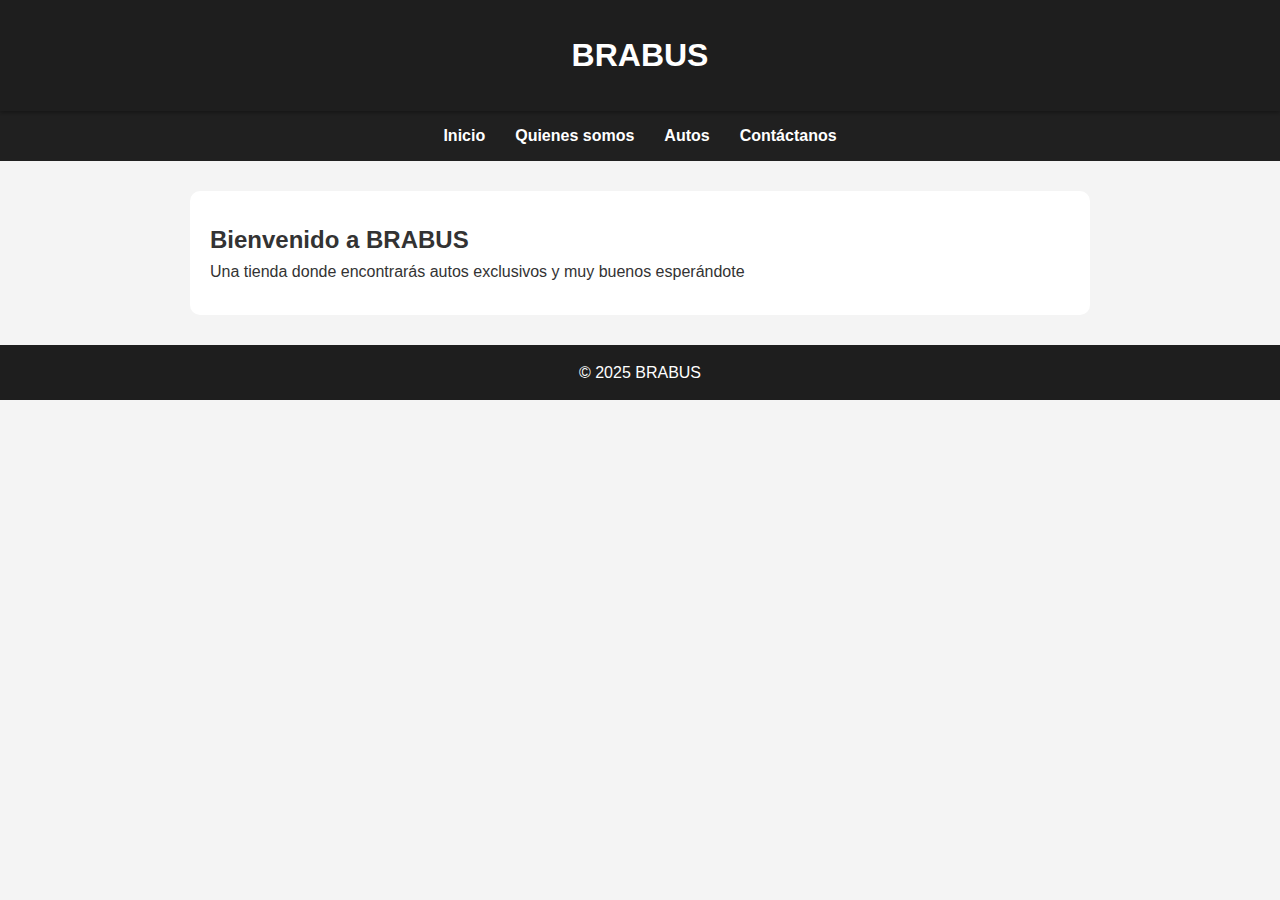
<file: index.html>
<!DOCTYPE html>
<html lang="es">
<head>
    <meta charset="UTF-8">
    <meta name="viewport" content="width=device-width, initial-scale=1.0">
    <title>BRABUS</title>
    <link rel="stylesheet" href="./src/css/style.css">
</head>
<body>

    <!-- Encabezado del sitio -->
    <header>
        <h1>BRABUS</h1>
    </header>

    <!-- Menú de navegación -->
    <nav>
        <a href="index.html">Inicio</a>
        <a href="quienes-somos.html">Quienes somos</a>
        <a href="autos.html">Autos</a>
        <a href="contacto.html">Contáctanos</a>
    </nav>

    <!-- Contenido principal -->
    <main class="todo">
        <section id="inicio">
            <h2>Bienvenido a BRABUS</h2>
            <p>Una tienda donde encontrarás autos exclusivos y muy buenos esperándote</p>
        </section>
    </main>

    <!-- Pie de página -->
    <footer>
        <p>&copy; 2025 BRABUS</p>
    </footer>

</body>
</html>
</file>
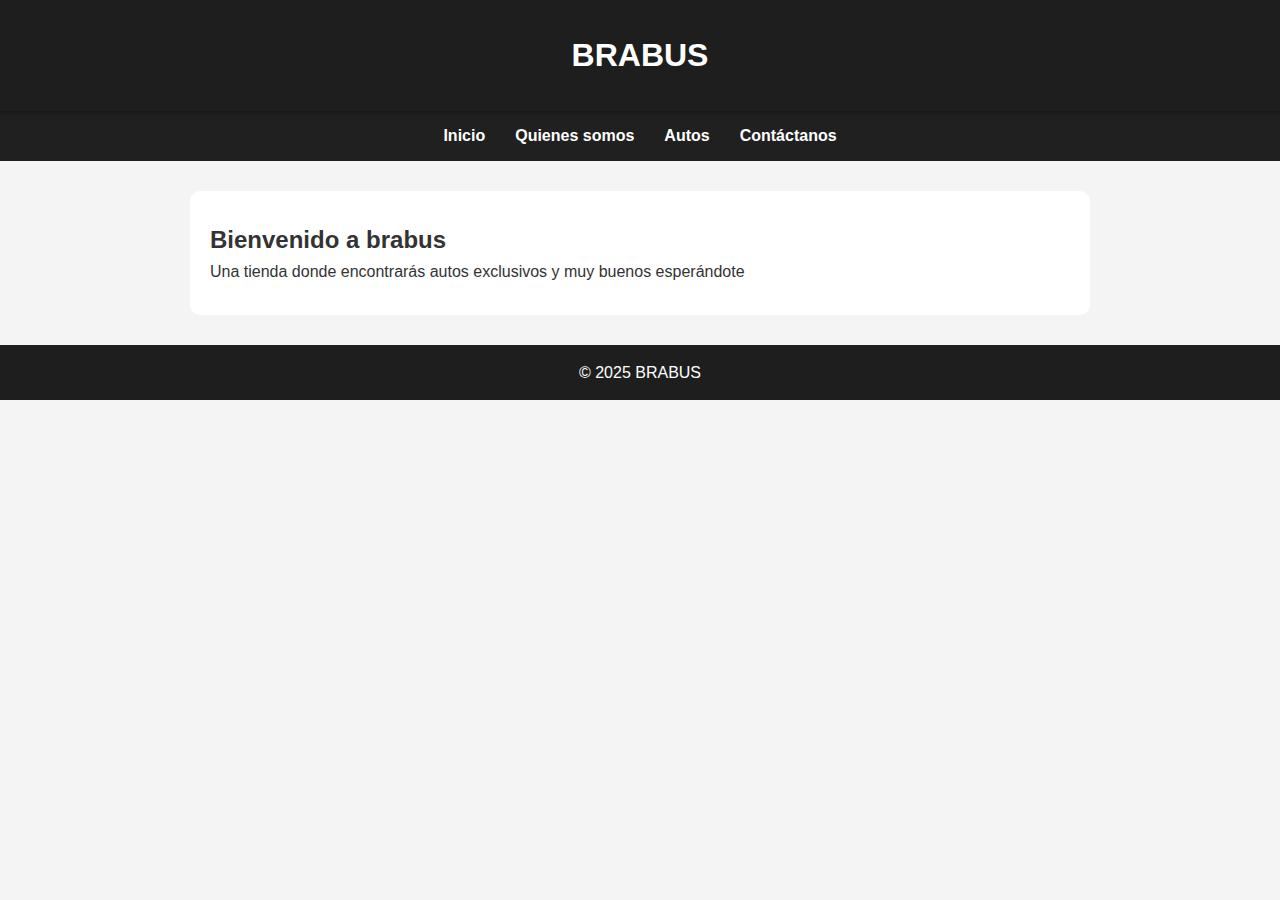
<file: pagina 2/index.html>
<!DOCTYPE html>
<html lang="es">
<head>
    <meta charset="UTF-8">
    <meta name="viewport" content="width=device-width, initial-scale=1.0">
    <title>BRABUS</title>
    <link rel="stylesheet" href="style.css">
</head>
<body>
    <header>
        <h1>BRABUS</h1>
    </header>
    <nav>
        <a href="index.html">Inicio</a>
        <a href="quienes-somos.html">Quienes somos</a>
        <a href="autos.html">Autos</a>
        <a href="contacto.html">Contáctanos</a>
    </nav>
    <main class="todo">
        <section id="inicio">
            <h2>Bienvenido a brabus</h2>
            <p>Una tienda donde encontrarás autos exclusivos y muy buenos esperándote</p>
        </section>
    </main>
    <footer>
        <p>&copy; 2025 BRABUS</p>
    </footer>
</body>
</html>
</file>
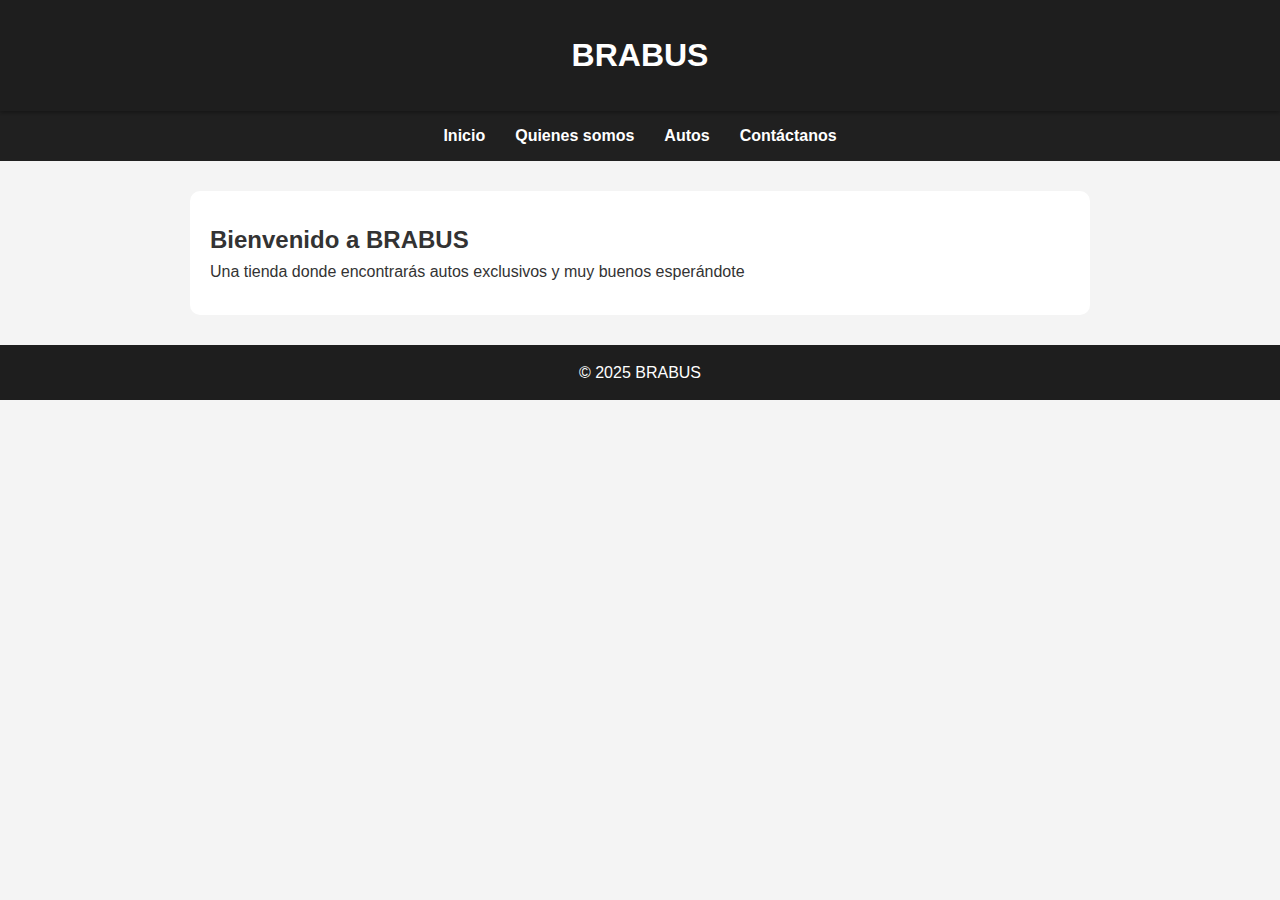
<file: prueba-desempeño/index.html>
<!DOCTYPE html>
<html lang="es">
<head>
    <meta charset="UTF-8">
    <meta name="viewport" content="width=device-width, initial-scale=1.0">
    <title>BRABUS</title>
    <link rel="stylesheet" href="style.css">
</head>
<body>

    <!-- Encabezado del sitio -->
    <header>
        <h1>BRABUS</h1>
    </header>

    <!-- Menú de navegación -->
    <nav>
        <a href="index.html">Inicio</a>
        <a href="quienes-somos.html">Quienes somos</a>
        <a href="autos.html">Autos</a>
        <a href="contacto.html">Contáctanos</a>
    </nav>

    <!-- Contenido principal -->
    <main class="todo">
        <section id="inicio">
            <h2>Bienvenido a BRABUS</h2>
            <p>Una tienda donde encontrarás autos exclusivos y muy buenos esperándote</p>
        </section>
    </main>

    <!-- Pie de página -->
    <footer>
        <p>&copy; 2025 BRABUS</p>
    </footer>

</body>
</html>
</file>
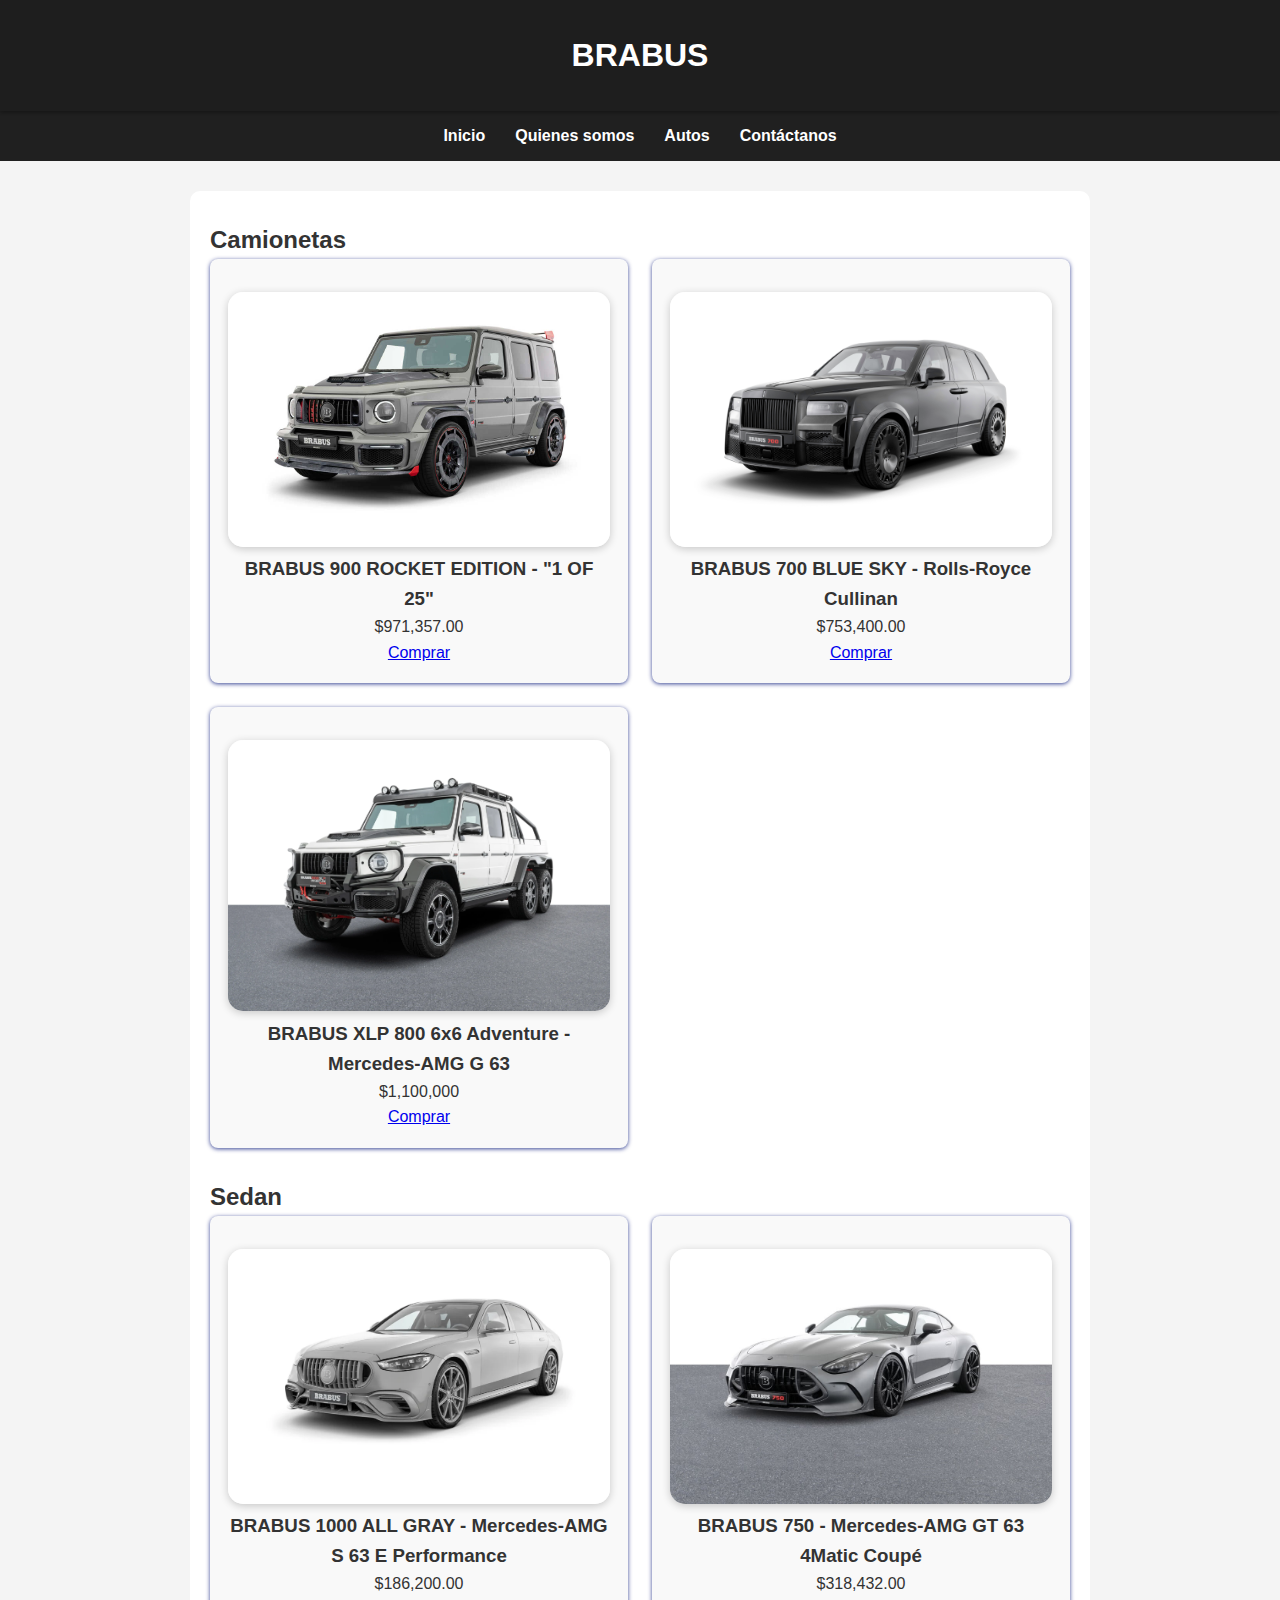
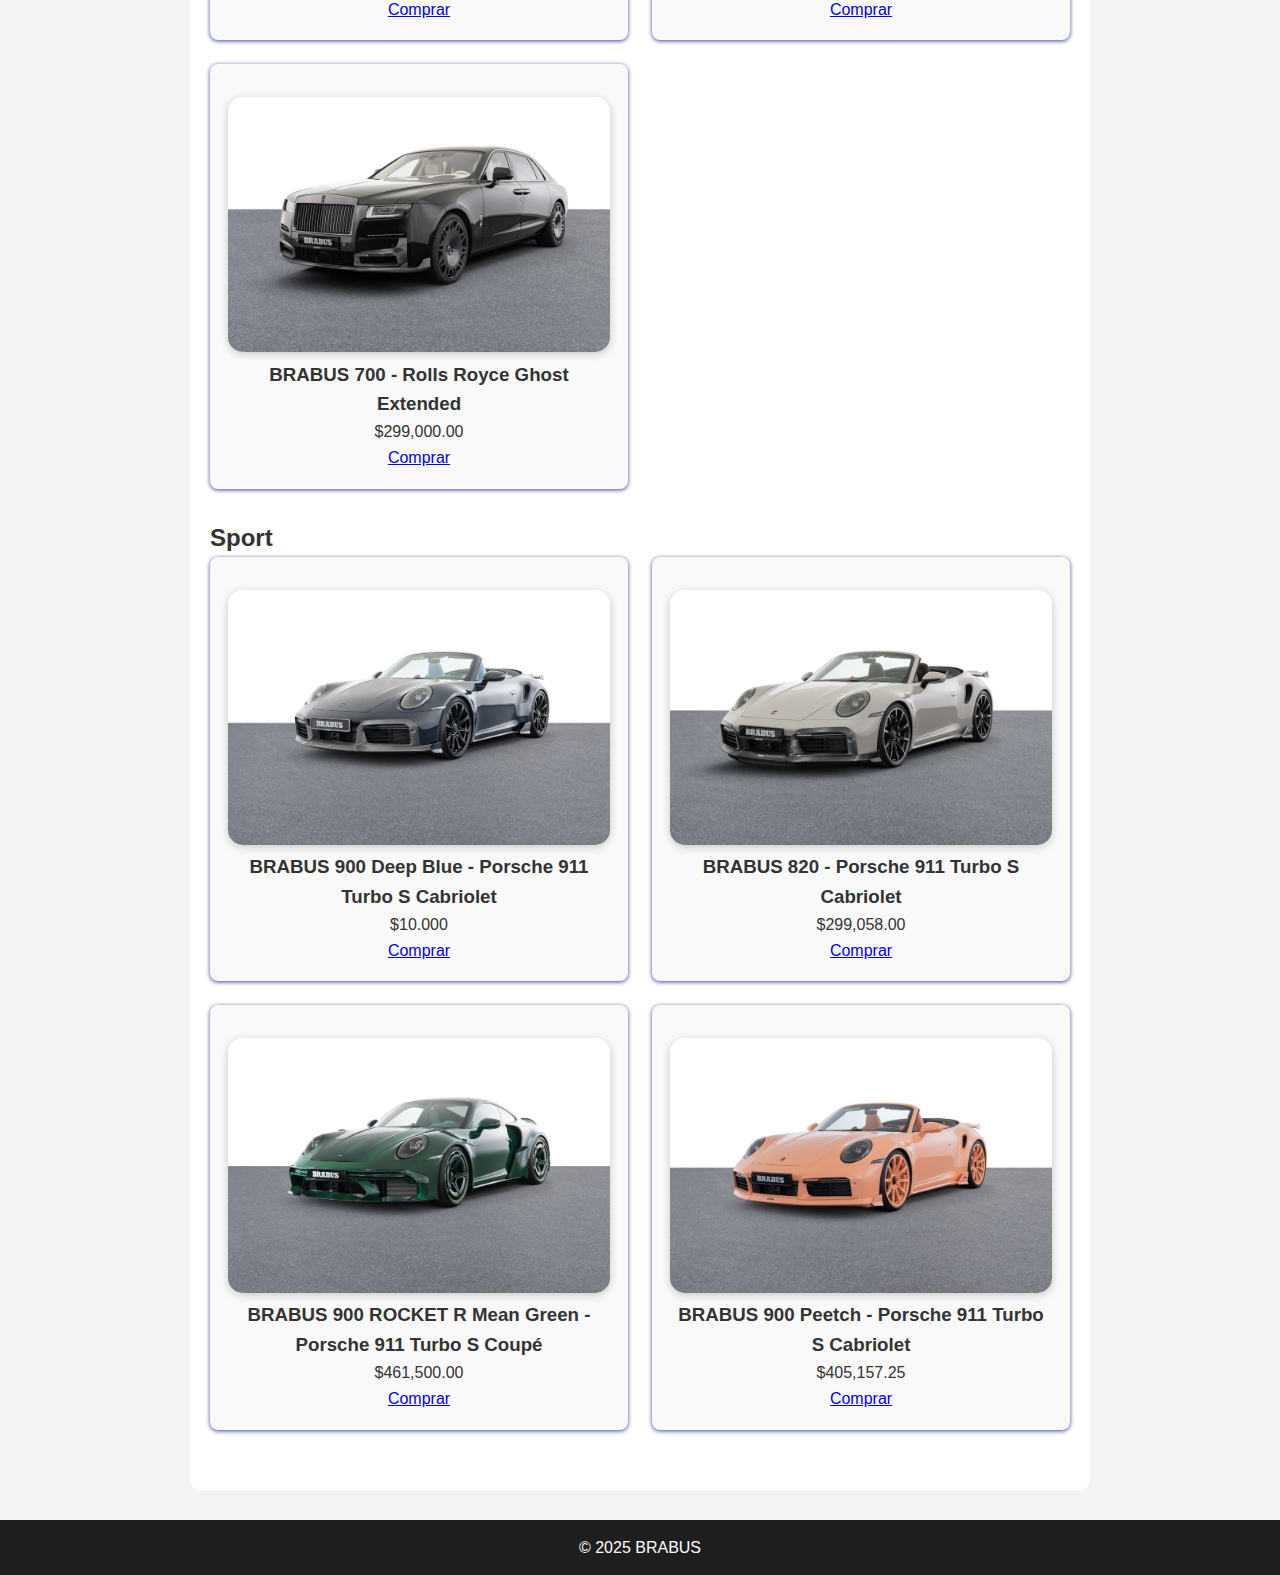
<file: autos.html>
<!DOCTYPE html>
<html lang="es">
<head>
    <meta charset="UTF-8">
    <meta name="viewport" content="width=device-width, initial-scale=1.0">
    <title>Autos</title>
    <link rel="stylesheet" href="./src/css/style.css">
</head>
<body>

    <!-- Encabezado principal de la página -->
    <header>
        <h1>BRABUS</h1>
    </header>

    <!-- Menú de navegación con enlaces a otras secciones del sitio -->
    <nav>
        <a href="index.html">Inicio</a>
        <a href="quienes-somos.html">Quienes somos</a>
        <a href="autos.html">Autos</a>
        <a href="contacto.html">Contáctanos</a>
    </nav>

    <!-- Contenido principal de la página -->
    <main class="todo">

        <!-- Sección de productos clasificados por tipo -->
        <section id="autos">

            <!-- Subcategoría: Camionetas -->
            <h2>Camionetas</h2>
            <div class="camionetas">
                <!-- Cada auto está contenido en un <article> -->
                <article>
                    <img src="src/img/002_BRA_RO_900_G_3_4_front-1152x768.jpg" alt="Producto 1">
                    <h3>BRABUS 900 ROCKET EDITION - "1 OF 25"</h3>
                    <p>$971,357.00</p>
                    <a href="https://www.brabus.com/en-int/cars/supercars/brabus-900-gROCKET.html" target="_blank">Comprar</a>
                </article>
                <article>
                    <img src="./src/img/002_BRABUS_700_Cullinan_3_4_front._Mono M.jpg" alt="Producto 2">
                    <h3>BRABUS 700 BLUE SKY - Rolls-Royce Cullinan</h3>
                    <p>$753,400.00</p>
                    <a href="https://www.brabus.com/en-int/cars/supercars/brabus-700-bluesky-rr.html" target="_blank">Comprar</a>
                </article>
                <article>
                    <img src="./src/img/BRABUS 6x6 weiß studio_klein (52).webp" alt="BRABUS XLP 800 6x6 Adventure - Mercedes-AMG G 63">
                    <h3>BRABUS XLP 800 6x6 Adventure - Mercedes-AMG G 63</h3>
                    <p>$1,100,000</p>
                    <a href="https://www.brabus.com/en-int/cars/cars-for-sale/VKC4S201.html" target="_blank">Comprar</a>
                </article>
            </div>

            <!-- Subcategoría: Sedanes -->
            <h2>Sedan</h2>
            <div class="sedan">
                <article>
                    <img src="./src/img/BRABUS 1000 All Gray_AMG S 63_Studio_klein (36)-992x661.webp" alt="Producto 4">
                    <h3>BRABUS 1000 ALL GRAY - Mercedes-AMG S 63 E Performance</h3>
                    <p>$186,200.00</p>
                    <a href="https://www.brabus.com/en-int/cars/cars-for-sale/C4S383.html" target="_blank">Comprar</a>
                </article>
                <article>
                    <img src="./src/img/BRABUS 750_GT_C192_Studio klein (24)-992x661.jpg" alt="BRABUS 750 - Mercedes-AMG GT 63 4Matic Coupé">
                    <h3>BRABUS 750 - Mercedes-AMG GT 63 4Matic Coupé</h3>
                    <p>$318,432.00</p>
                    <a href="https://www.brabus.com/en-int/cars/cars-for-sale/C4S383.html" target="_blank">Comprar</a>
                </article>
                <article>
                    <img src="./src/img/002.webp" alt="BRABUS 700 - Rolls Royce Ghost Extended">
                    <h3>BRABUS 700 - Rolls Royce Ghost Extended</h3>
                    <p>$299,000.00 </p>
                    <a href="https://www.brabus.com/en-int/cars/cars-for-sale/C4S700RR.html" target="_blank">Comprar</a>
                </article>
            </div>

            <!-- Subcategoría: Deportivos -->
            <h2>Sport</h2>
            <div class="super">
                <article>
                    <img src="./src/img/001_BRABUS_900_Deep Blue_klein (3)-992x661.jpg" alt="BRABUS 900 Deep Blue - Porsche 911 Turbo S Cabriolet">
                    <h3>BRABUS 900 Deep Blue - Porsche 911 Turbo S Cabriolet</h3>
                    <p>$10.000</p>
                    <a href="https://www.brabus.com/en-int/cars/cars-for-sale/C4S474.html" target="_blank">Comprar</a>
                </article>
                <article>
                    <img src="./src/img/BRABUS 820 based on 911 Turbo S Cabriolet_klein (6).webp" alt="BRABUS 820 - Porsche 911 Turbo S Cabriolet">
                    <h3>BRABUS 820 - Porsche 911 Turbo S Cabriolet</h3>
                    <p>$299,058.00</p>
                    <a href="https://www.brabus.com/en-int/cars/cars-for-sale/C4S820-911.html" target="_blank">Comprar</a>
                </article>
                <article>
                    <img src="./src/img/002-992x661.jpg" alt="BRABUS 900 ROCKET R Mean Green - Porsche 911 Turbo S Coupé">
                    <h3>BRABUS 900 ROCKET R Mean Green - Porsche 911 Turbo S Coupé</h3>
                    <p>$461,500.00</p>
                    <a href="https://www.brabus.com/en-int/cars/cars-for-sale/C4S140.html" target="_blank">Comprar</a>
                </article>
                <article>
                    <img src="./src/img/002_BRABUS_900_PEETCH_3_4_front_Dach offen-992x661.jpg" alt="BRABUS 900 Peetch - Porsche 911 Turbo S Cabriolet">
                    <h3>BRABUS 900 Peetch - Porsche 911 Turbo S Cabriolet</h3>
                    <p>$405,157.25</p>
                    <a href="https://www.brabus.com/en-int/cars/cars-for-sale/C4S189.html" target="_blank">Comprar</a>
                </article>
            </div>
        </section>
    </main>

    <!-- Pie de página con derechos reservados -->
    <footer>
        <p>&copy; 2025 BRABUS</p>
    </footer>

</body>
</html>
</file>
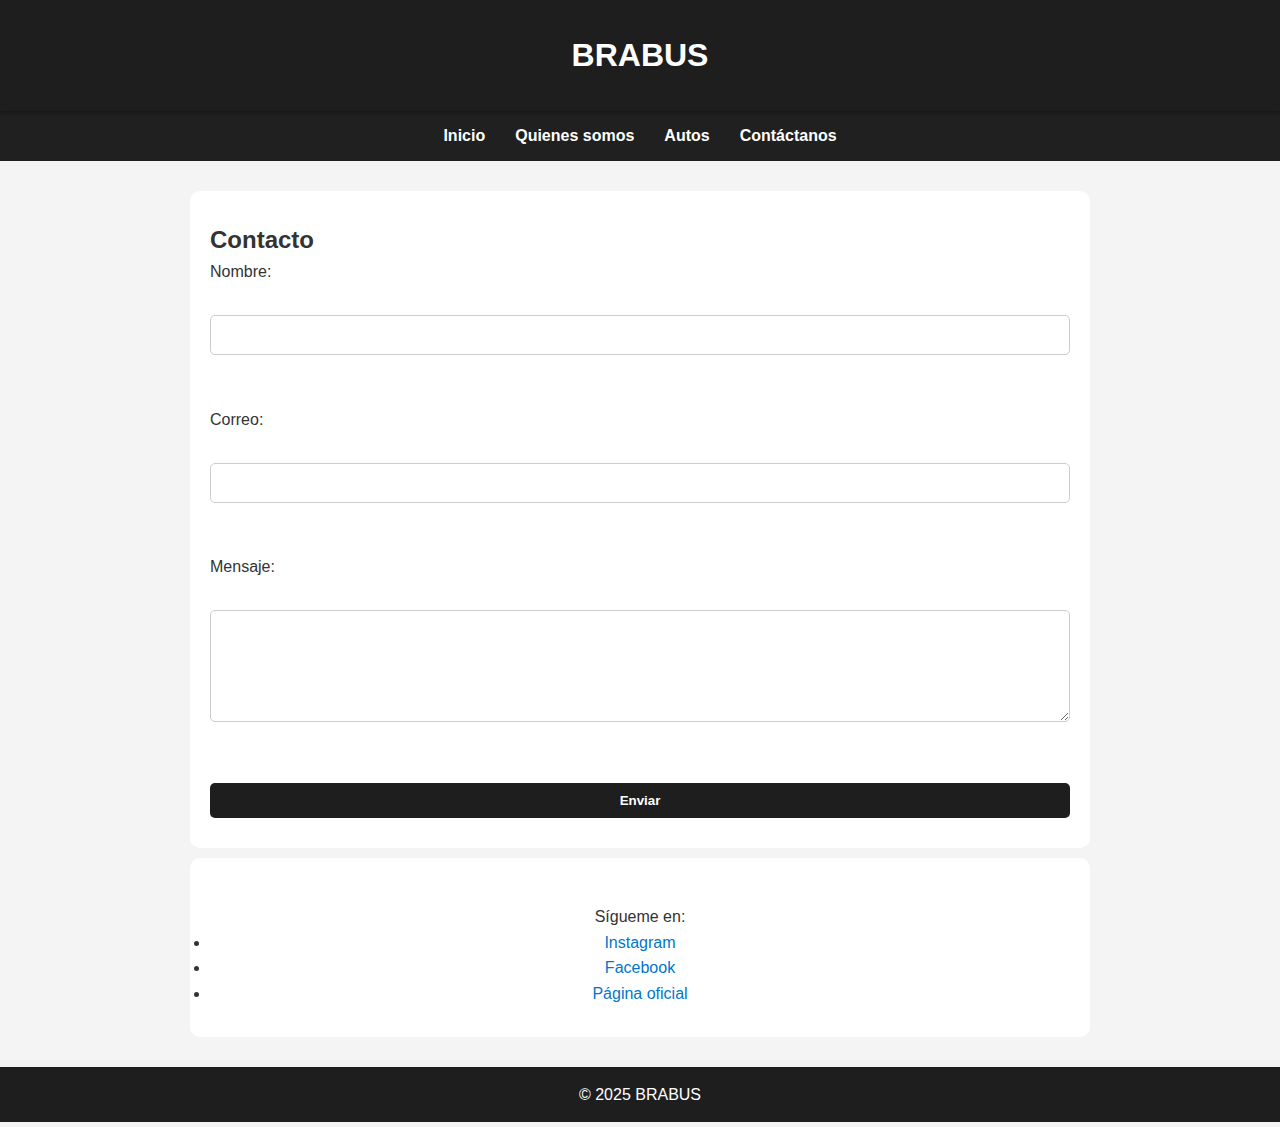
<file: contacto.html>
<!DOCTYPE html>
<html lang="es">
<head>
    <meta charset="UTF-8">
    <meta name="viewport" content="width=device-width, initial-scale=1.0">
    <title>Contacto</title>
    <link rel="stylesheet" href="./src/css/style.css">
</head>
<body>

    <!-- Encabezado -->
    <header>
        <h1>BRABUS</h1>
    </header>

    <!-- Navegación principal -->
    <nav>
        <a href="index.html">Inicio</a>
        <a href="./quienes-somos.html">Quienes somos</a>
        <a href="./autos.html">Autos</a>
        <a href="./contacto.html">Contáctanos</a>
    </nav>

    <!-- Contenido principal -->
    <main class="todo">

        <!-- Formulario de contacto -->
        <section id="contacto">
            <h2>Contacto</h2>
            <form action="#" method="post">
                <label for="nombre">Nombre:</label><br>
                <input type="text" id="nombre" name="nombre" required><br><br>

                <label for="correo">Correo:</label><br>
                <input type="email" id="correo" name="correo" required><br><br>

                <label for="mensaje">Mensaje:</label><br>
                <textarea id="mensaje" name="mensaje" rows="5" required></textarea><br><br>

                <input type="submit" value="Enviar" class="boton">
            </form>
        </section>

        <!-- Redes sociales -->
        <section id="redes">
            <div class="redes">
                <p>Sígueme en:</p>
                <ul>
                    <li><a href="https://www.instagram.com/brabus/" target="_blank">Instagram</a></li>
                    <li><a href="https://www.facebook.com/brabus/?locale=es_LA" target="_blank">Facebook</a></li>
                    <li><a href="https://www.brabus.com/en-lu" target="_blank">Página oficial</a></li>
                </ul>
            </div>
        </section>
        
    </main>

    <!-- Pie de página -->
    <footer>
        <p>&copy; 2025 BRABUS</p>
    </footer>

</body>
</html>
</file>
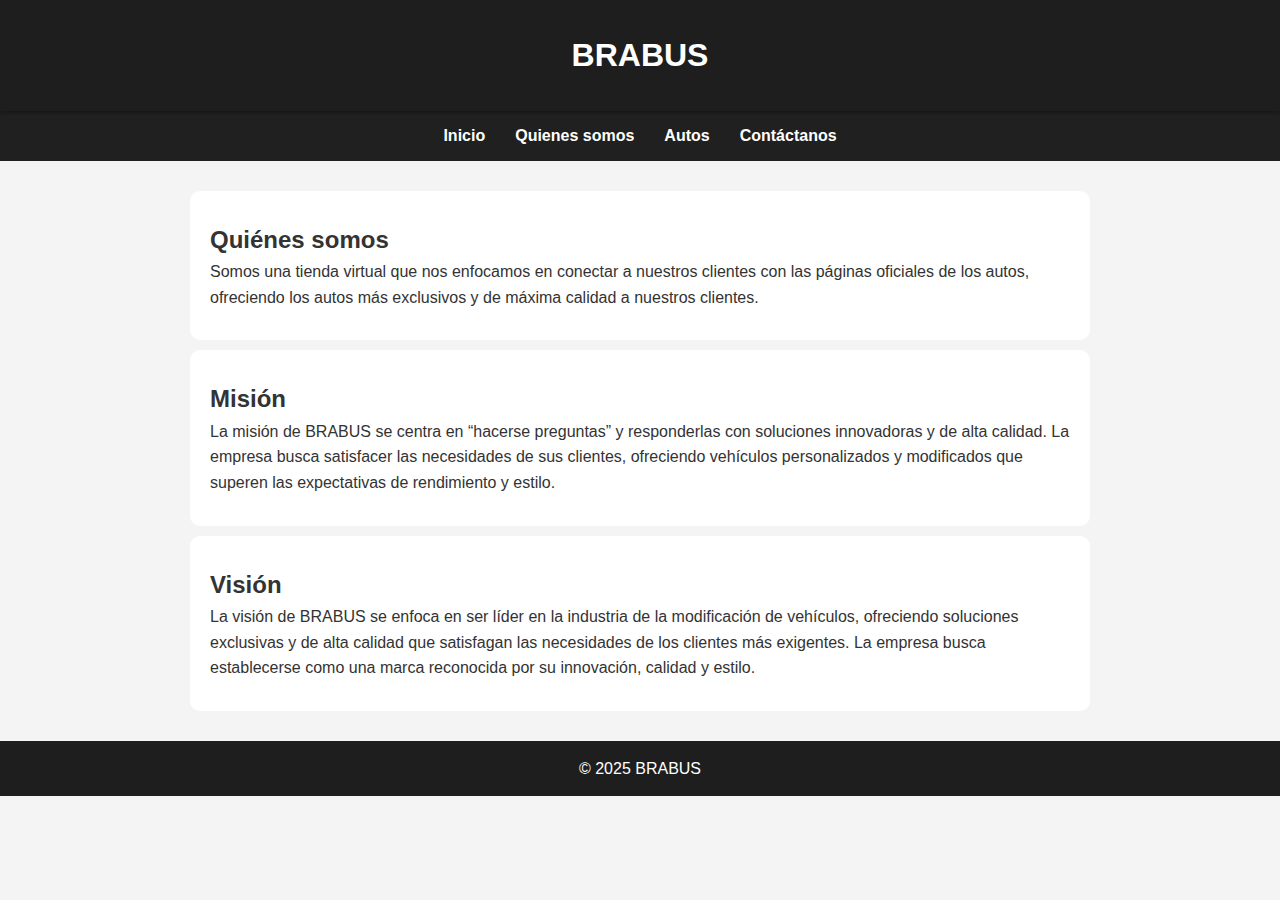
<file: quienes-somos.html>
<!DOCTYPE html>
<html lang="es">
<head>
    <meta charset="UTF-8">
    <meta name="viewport" content="width=device-width, initial-scale=1.0">
    <title>Quiénes somos</title>
    <link rel="stylesheet" href="./src/css/style.css">
</head>
<body>

    <!-- Encabezado -->
    <header>
        <h1>BRABUS</h1>
    </header>

    <!-- Navegación principal -->
    <nav>
        <a href="index.html">Inicio</a>
        <a href="quienes-somos.html">Quienes somos</a>
        <a href="autos.html">Autos</a>
        <a href="contacto.html">Contáctanos</a>
    </nav>

    <!-- Contenido principal -->
    <main class="todo">

        <!-- Sección: ¿Quiénes somos? -->
        <section id="quienes-somos">
            <h2>Quiénes somos</h2>
            <p>Somos una tienda virtual que nos enfocamos en conectar a nuestros clientes con las páginas oficiales de los autos, ofreciendo los autos más exclusivos y de máxima calidad a nuestros clientes.</p>
        </section>

        <!-- Sección: Misión -->
        <section id="mision">
            <h2>Misión</h2>
            <p>La misión de BRABUS se centra en “hacerse preguntas” y responderlas con soluciones innovadoras y de alta calidad. La empresa busca satisfacer las necesidades de sus clientes, ofreciendo vehículos personalizados y modificados que superen las expectativas de rendimiento y estilo.</p>
        </section>

        <!-- Sección: Visión -->
        <section id="vision">
            <h2>Visión</h2>
            <p>La visión de BRABUS se enfoca en ser líder en la industria de la modificación de vehículos, ofreciendo soluciones exclusivas y de alta calidad que satisfagan las necesidades de los clientes más exigentes. La empresa busca establecerse como una marca reconocida por su innovación, calidad y estilo.</p>
        </section>

    </main>

    <!-- Pie de página -->
    <footer>
        <p>&copy; 2025 BRABUS</p>
    </footer>

</body>
</html>
</file>
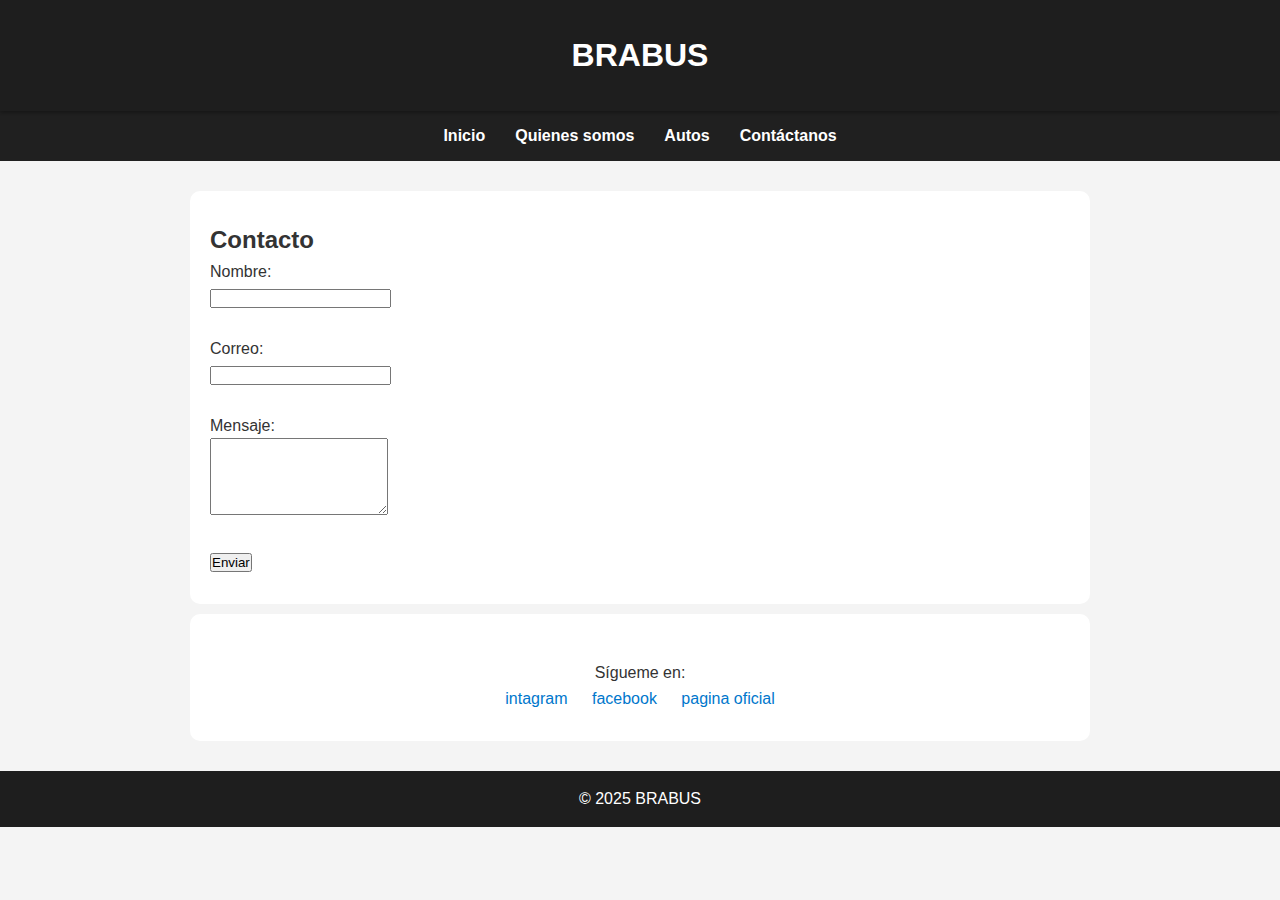
<file: pagina 2/contacto.html>
<!DOCTYPE html>
<html lang="es">
<head>
    <meta charset="UTF-8">
    <meta name="viewport" content="width=device-width, initial-scale=1.0">
    <title>Contacto</title>
    <link rel="stylesheet" href="style.css">
</head>
<body>
    <header>
        <h1>BRABUS</h1>
    </header>
    <nav>
        <a href="index.html">Inicio</a>
        <a href="quienes-somos.html">Quienes somos</a>
        <a href="autos.html">Autos</a>
        <a href="contacto.html">Contáctanos</a>
    </nav>
    <main class="todo">
        <section id="contacto">
            <h2>Contacto</h2>
            <form>
                <label for="nombre">Nombre:</label><br>
                <input type="text" id="nombre" name="nombre" required><br><br>
                <label for="correo">Correo:</label><br>
                <input type="email" id="correo" name="correo" required><br><br>
                <label for="mensaje">Mensaje:</label><br>
                <textarea id="mensaje" name="mensaje" rows="5" required></textarea><br><br>
                <input type="submit" value="Enviar" class="boton">
            </form>
        </section>
        <section id="redes">
            <div class="redes">
                <p>Sígueme en:</p>
                <a href="https://www.instagram.com/brabus/" >intagram</a>
                <a href="https://www.facebook.com/brabus/?locale=es_LA" >facebook</a>
                <a href="https://www.brabus.com/en-lu" >pagina oficial</a>
            </div>
        </section>
    </main>
    <footer>
        <p>&copy; 2025 BRABUS</p>
    </footer>
</body>
</html>
</file>
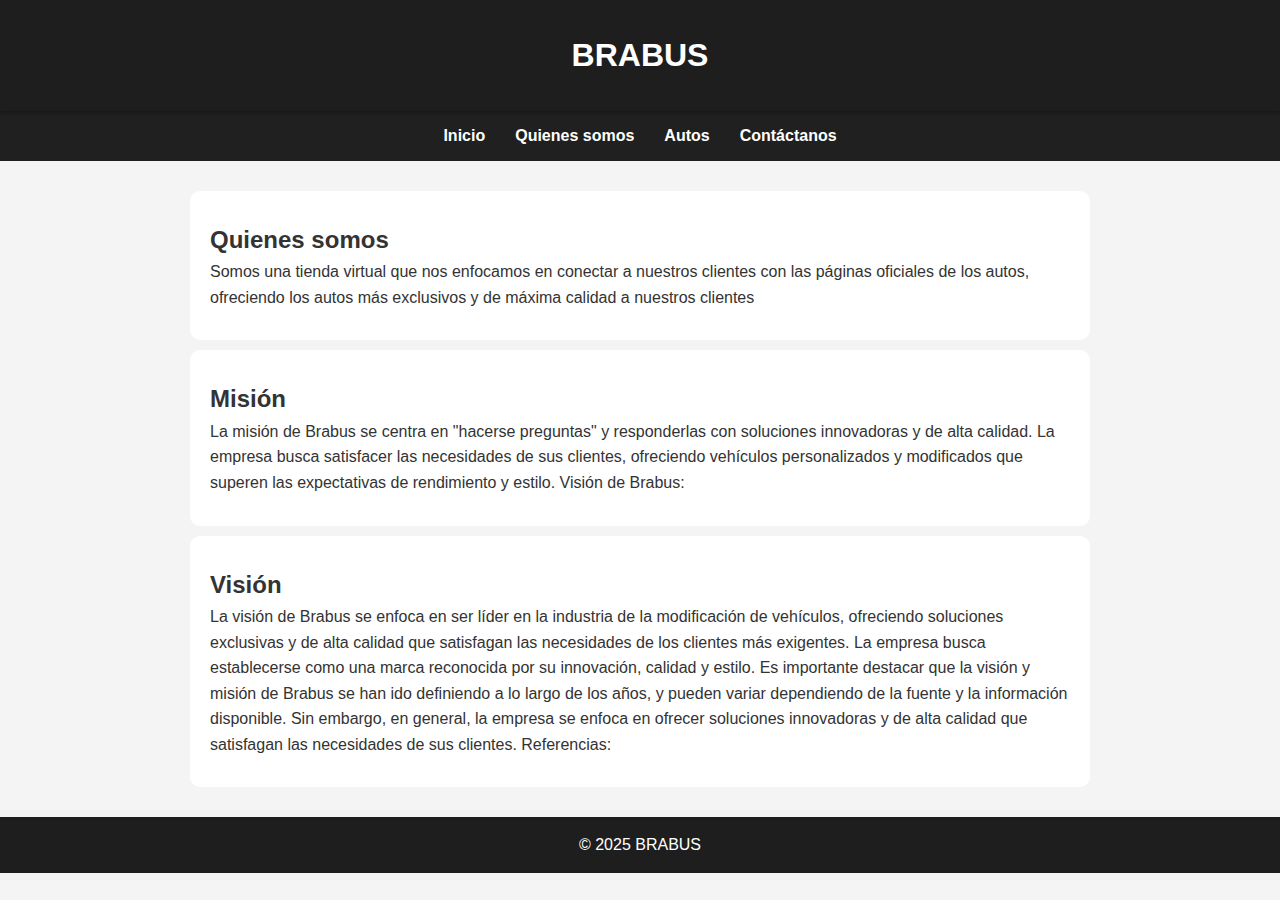
<file: pagina 2/quienes-somos.html>
<!DOCTYPE html>
<html lang="es">
<head>
    <meta charset="UTF-8">
    <meta name="viewport" content="width=device-width, initial-scale=1.0">
    <title>Quienes somos</title>
    <link rel="stylesheet" href="style.css">
</head>
<body>
    <header>
        <h1>BRABUS</h1>
    </header>
    <nav>
        <a href="index.html">Inicio</a>
        <a href="quienes-somos.html">Quienes somos</a>
        <a href="autos.html">Autos</a>
        <a href="contacto.html">Contáctanos</a>
    </nav>
    <main class="todo">
        <section id="quienes-somos">
            <h2>Quienes somos</h2>
            <p>Somos una tienda virtual que nos enfocamos en conectar a nuestros clientes con las páginas oficiales de los autos, ofreciendo los autos más exclusivos y de máxima calidad a nuestros clientes</p>
        </section>
        <section>
            <h2>Misión</h2>
            <p>La misión de Brabus se centra en "hacerse preguntas" y responderlas con soluciones innovadoras y de alta calidad. La empresa busca satisfacer las necesidades de sus clientes, ofreciendo vehículos personalizados y modificados que superen las expectativas de rendimiento y estilo.
                Visión de Brabus: </p>
        </section>
        <section>
            <h2>Visión</h2>
            <p>La visión de Brabus se enfoca en ser líder en la industria de la modificación de vehículos, ofreciendo soluciones exclusivas y de alta calidad que satisfagan las necesidades de los clientes más exigentes. La empresa busca establecerse como una marca reconocida por su innovación, calidad y estilo.
                Es importante destacar que la visión y misión de Brabus se han ido definiendo a lo largo de los años, y pueden variar dependiendo de la fuente y la información disponible. Sin embargo, en general, la empresa se enfoca en ofrecer soluciones innovadoras y de alta calidad que satisfagan las necesidades de sus clientes.
                Referencias:</p>
        </section>
    </main>
    <footer>
        <p>&copy; 2025 BRABUS</p>
    </footer>
</body>
</html>
</file>
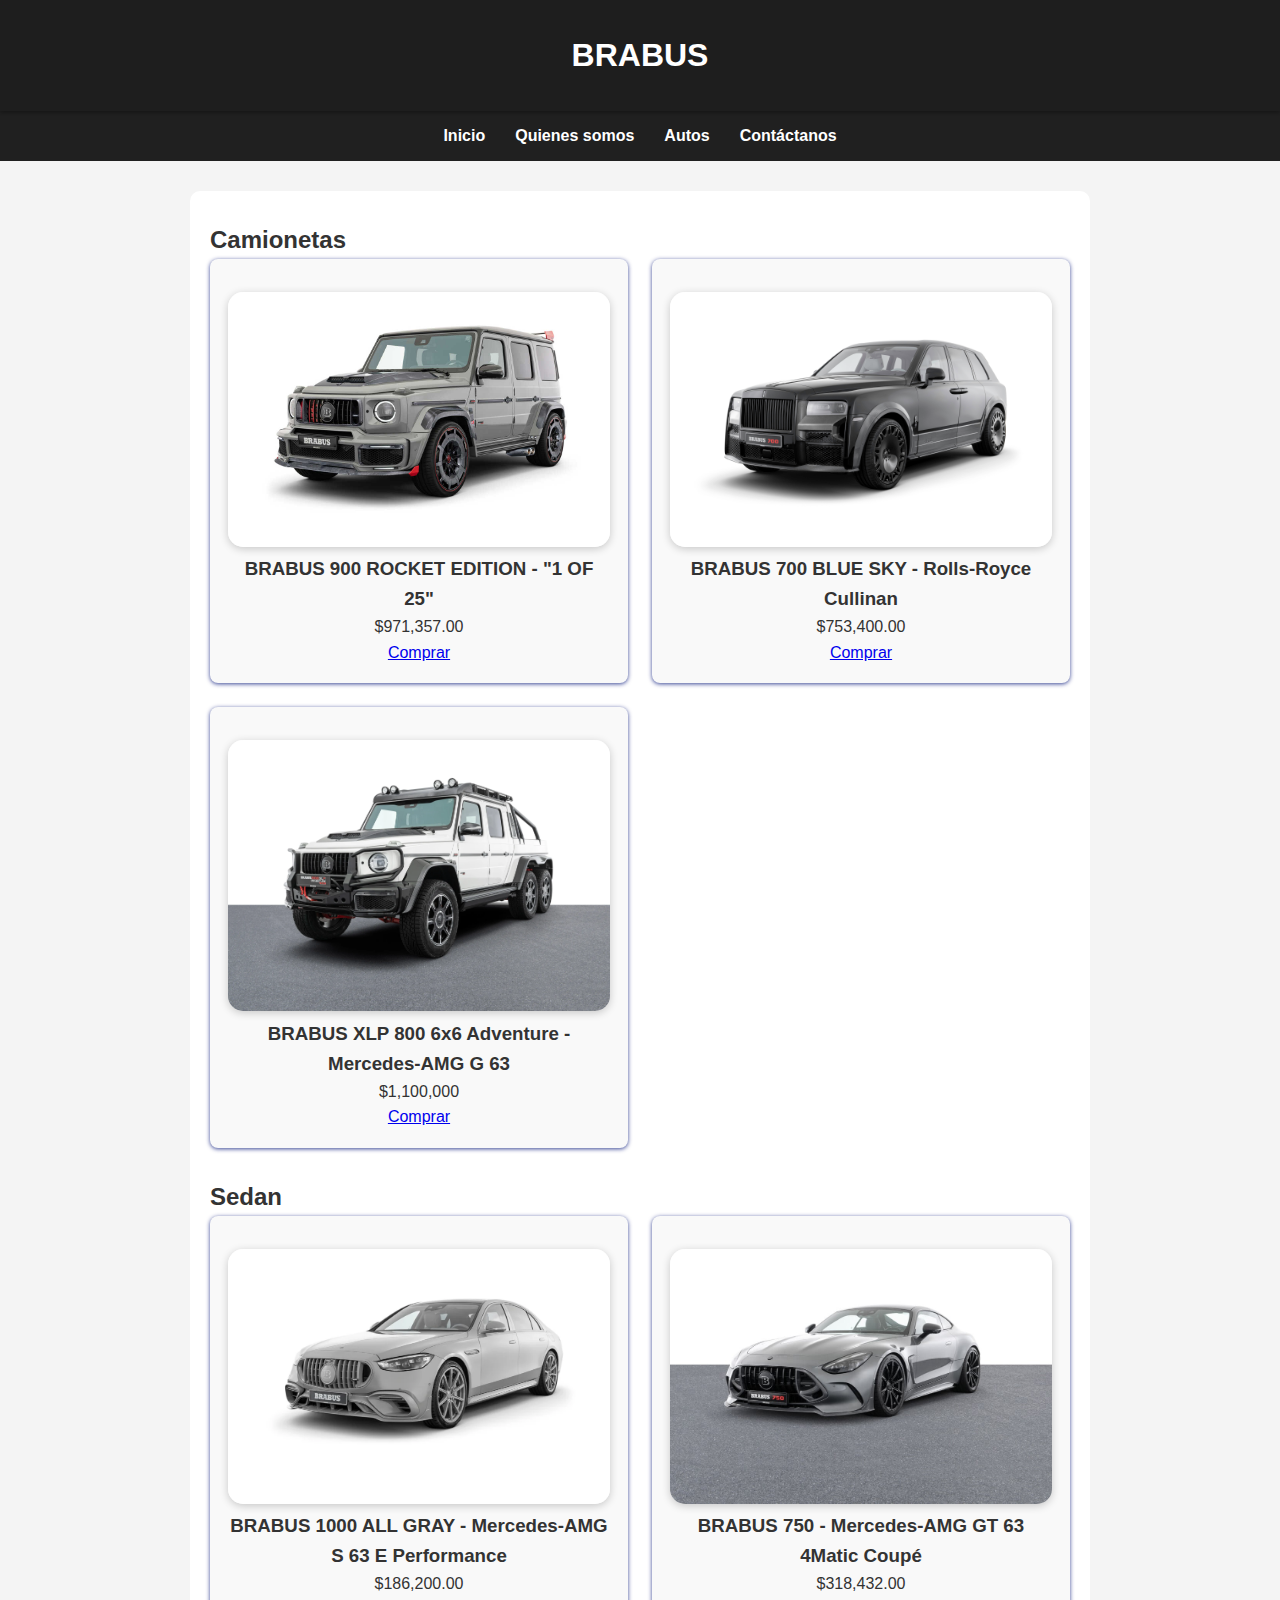
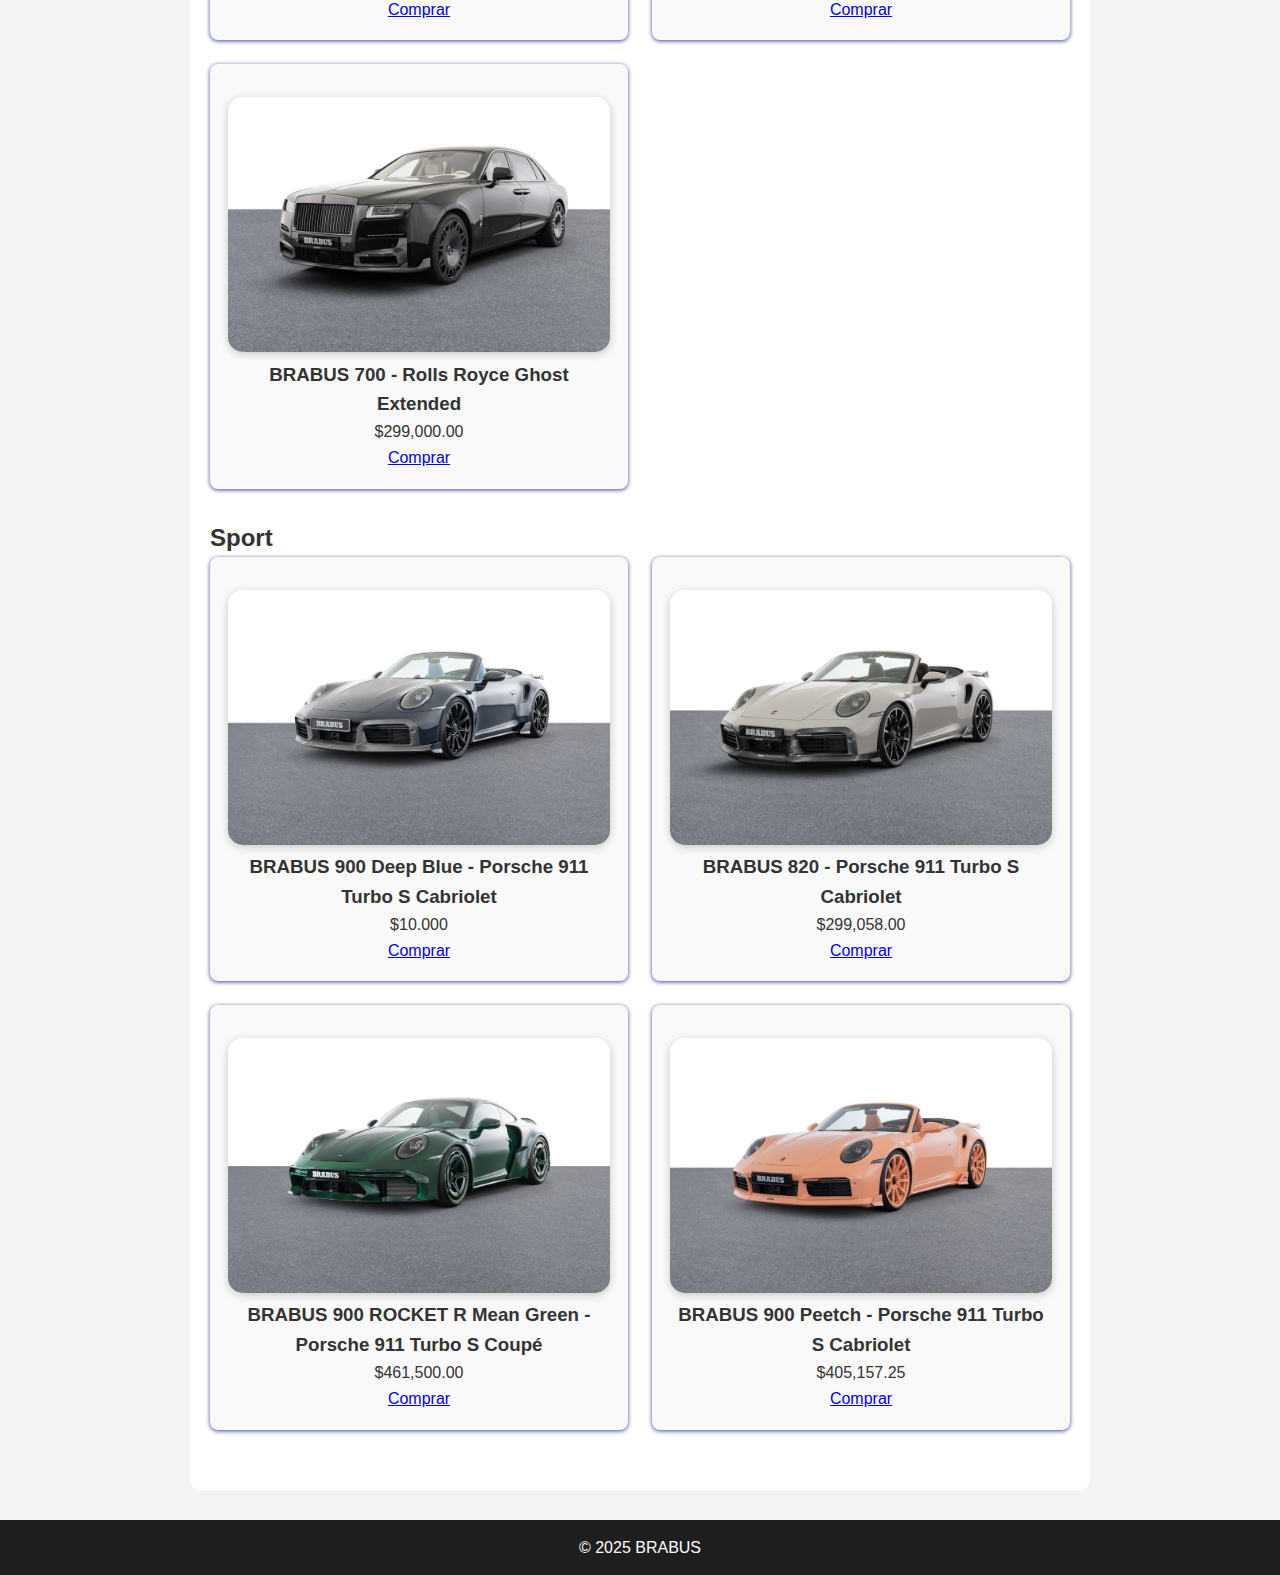
<file: prueba-desempeño/autos.html>
<!DOCTYPE html>
<html lang="es">
<head>
    <meta charset="UTF-8">
    <meta name="viewport" content="width=device-width, initial-scale=1.0">
    <title>Autos</title>
    <link rel="stylesheet" href="style.css">
</head>
<body>

    <!-- Encabezado principal de la página -->
    <header>
        <h1>BRABUS</h1>
    </header>

    <!-- Menú de navegación con enlaces a otras secciones del sitio -->
    <nav>
        <a href="index.html">Inicio</a>
        <a href="quienes-somos.html">Quienes somos</a>
        <a href="autos.html">Autos</a>
        <a href="contacto.html">Contáctanos</a>
    </nav>

    <!-- Contenido principal de la página -->
    <main class="todo">

        <!-- Sección de productos clasificados por tipo -->
        <section id="autos">

            <!-- Subcategoría: Camionetas -->
            <h2>Camionetas</h2>
            <div class="camionetas">
                <!-- Cada auto está contenido en un <article> -->
                <article>
                    <img src="imagenes/002_BRA_RO_900_G_3_4_front-1152x768.jpg" alt="Producto 1">
                    <h3>BRABUS 900 ROCKET EDITION - "1 OF 25"</h3>
                    <p>$971,357.00</p>
                    <a href="https://www.brabus.com/en-int/cars/supercars/brabus-900-gROCKET.html" target="_blank">Comprar</a>
                </article>
                <article>
                    <img src="imagenes/002_BRABUS_700_Cullinan_3_4_front._Mono M.jpg" alt="Producto 2">
                    <h3>BRABUS 700 BLUE SKY - Rolls-Royce Cullinan</h3>
                    <p>$753,400.00</p>
                    <a href="https://www.brabus.com/en-int/cars/supercars/brabus-700-bluesky-rr.html" target="_blank">Comprar</a>
                </article>
                <article>
                    <img src="imagenes/BRABUS 6x6 weiß studio_klein (52).webp" alt="BRABUS XLP 800 6x6 Adventure - Mercedes-AMG G 63">
                    <h3>BRABUS XLP 800 6x6 Adventure - Mercedes-AMG G 63</h3>
                    <p>$1,100,000</p>
                    <a href="https://www.brabus.com/en-int/cars/cars-for-sale/VKC4S201.html" target="_blank">Comprar</a>
                </article>
            </div>

            <!-- Subcategoría: Sedanes -->
            <h2>Sedan</h2>
            <div class="sedan">
                <article>
                    <img src="imagenes/BRABUS 1000 All Gray_AMG S 63_Studio_klein (36)-992x661.webp" alt="Producto 4">
                    <h3>BRABUS 1000 ALL GRAY - Mercedes-AMG S 63 E Performance</h3>
                    <p>$186,200.00</p>
                    <a href="https://www.brabus.com/en-int/cars/cars-for-sale/C4S383.html" target="_blank">Comprar</a>
                </article>
                <article>
                    <img src="imagenes/BRABUS 750_GT_C192_Studio klein (24)-992x661.jpg" alt="BRABUS 750 - Mercedes-AMG GT 63 4Matic Coupé">
                    <h3>BRABUS 750 - Mercedes-AMG GT 63 4Matic Coupé</h3>
                    <p>$318,432.00</p>
                    <a href="https://www.brabus.com/en-int/cars/cars-for-sale/C4S383.html" target="_blank">Comprar</a>
                </article>
                <article>
                    <img src="imagenes/002.webp" alt="BRABUS 700 - Rolls Royce Ghost Extended">
                    <h3>BRABUS 700 - Rolls Royce Ghost Extended</h3>
                    <p>$299,000.00 </p>
                    <a href="https://www.brabus.com/en-int/cars/cars-for-sale/C4S700RR.html" target="_blank">Comprar</a>
                </article>
            </div>

            <!-- Subcategoría: Deportivos -->
            <h2>Sport</h2>
            <div class="super">
                <article>
                    <img src="imagenes/001_BRABUS_900_Deep Blue_klein (3)-992x661.jpg" alt="BRABUS 900 Deep Blue - Porsche 911 Turbo S Cabriolet">
                    <h3>BRABUS 900 Deep Blue - Porsche 911 Turbo S Cabriolet</h3>
                    <p>$10.000</p>
                    <a href="https://www.brabus.com/en-int/cars/cars-for-sale/C4S474.html" target="_blank">Comprar</a>
                </article>
                <article>
                    <img src="imagenes/BRABUS 820 based on 911 Turbo S Cabriolet_klein (6).webp" alt="BRABUS 820 - Porsche 911 Turbo S Cabriolet">
                    <h3>BRABUS 820 - Porsche 911 Turbo S Cabriolet</h3>
                    <p>$299,058.00</p>
                    <a href="https://www.brabus.com/en-int/cars/cars-for-sale/C4S820-911.html" target="_blank">Comprar</a>
                </article>
                <article>
                    <img src="imagenes/002-992x661.jpg" alt="BRABUS 900 ROCKET R Mean Green - Porsche 911 Turbo S Coupé">
                    <h3>BRABUS 900 ROCKET R Mean Green - Porsche 911 Turbo S Coupé</h3>
                    <p>$461,500.00</p>
                    <a href="https://www.brabus.com/en-int/cars/cars-for-sale/C4S140.html" target="_blank">Comprar</a>
                </article>
                <article>
                    <img src="imagenes/002_BRABUS_900_PEETCH_3_4_front_Dach offen-992x661.jpg" alt="BRABUS 900 Peetch - Porsche 911 Turbo S Cabriolet">
                    <h3>BRABUS 900 Peetch - Porsche 911 Turbo S Cabriolet</h3>
                    <p>$405,157.25</p>
                    <a href="https://www.brabus.com/en-int/cars/cars-for-sale/C4S189.html" target="_blank">Comprar</a>
                </article>
            </div>
        </section>
    </main>

    <!-- Pie de página con derechos reservados -->
    <footer>
        <p>&copy; 2025 BRABUS</p>
    </footer>

</body>
</html>
</file>
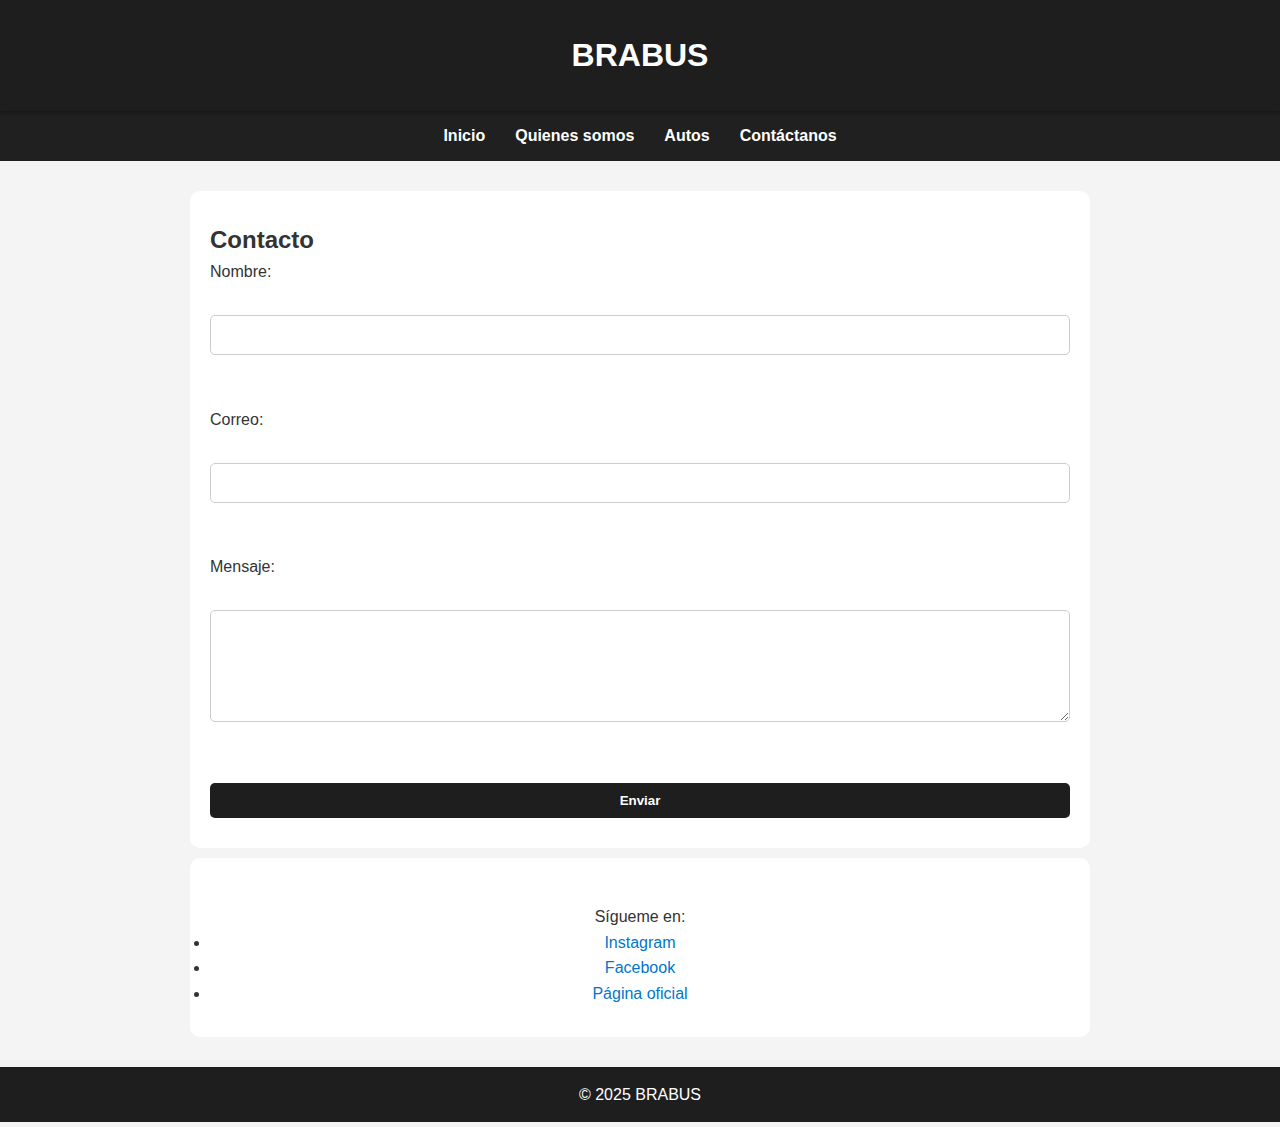
<file: prueba-desempeño/contacto.html>
<!DOCTYPE html>
<html lang="es">
<head>
    <meta charset="UTF-8">
    <meta name="viewport" content="width=device-width, initial-scale=1.0">
    <title>Contacto</title>
    <link rel="stylesheet" href="style.css">
</head>
<body>

    <!-- Encabezado -->
    <header>
        <h1>BRABUS</h1>
    </header>

    <!-- Navegación principal -->
    <nav>
        <a href="index.html">Inicio</a>
        <a href="quienes-somos.html">Quienes somos</a>
        <a href="autos.html">Autos</a>
        <a href="contacto.html">Contáctanos</a>
    </nav>

    <!-- Contenido principal -->
    <main class="todo">

        <!-- Formulario de contacto -->
        <section id="contacto">
            <h2>Contacto</h2>
            <form action="#" method="post">
                <label for="nombre">Nombre:</label><br>
                <input type="text" id="nombre" name="nombre" required><br><br>

                <label for="correo">Correo:</label><br>
                <input type="email" id="correo" name="correo" required><br><br>

                <label for="mensaje">Mensaje:</label><br>
                <textarea id="mensaje" name="mensaje" rows="5" required></textarea><br><br>

                <input type="submit" value="Enviar" class="boton">
            </form>
        </section>

        <!-- Redes sociales -->
        <section id="redes">
            <div class="redes">
                <p>Sígueme en:</p>
                <ul>
                    <li><a href="https://www.instagram.com/brabus/" target="_blank">Instagram</a></li>
                    <li><a href="https://www.facebook.com/brabus/?locale=es_LA" target="_blank">Facebook</a></li>
                    <li><a href="https://www.brabus.com/en-lu" target="_blank">Página oficial</a></li>
                </ul>
            </div>
        </section>
        
    </main>

    <!-- Pie de página -->
    <footer>
        <p>&copy; 2025 BRABUS</p>
    </footer>

</body>
</html>
</file>
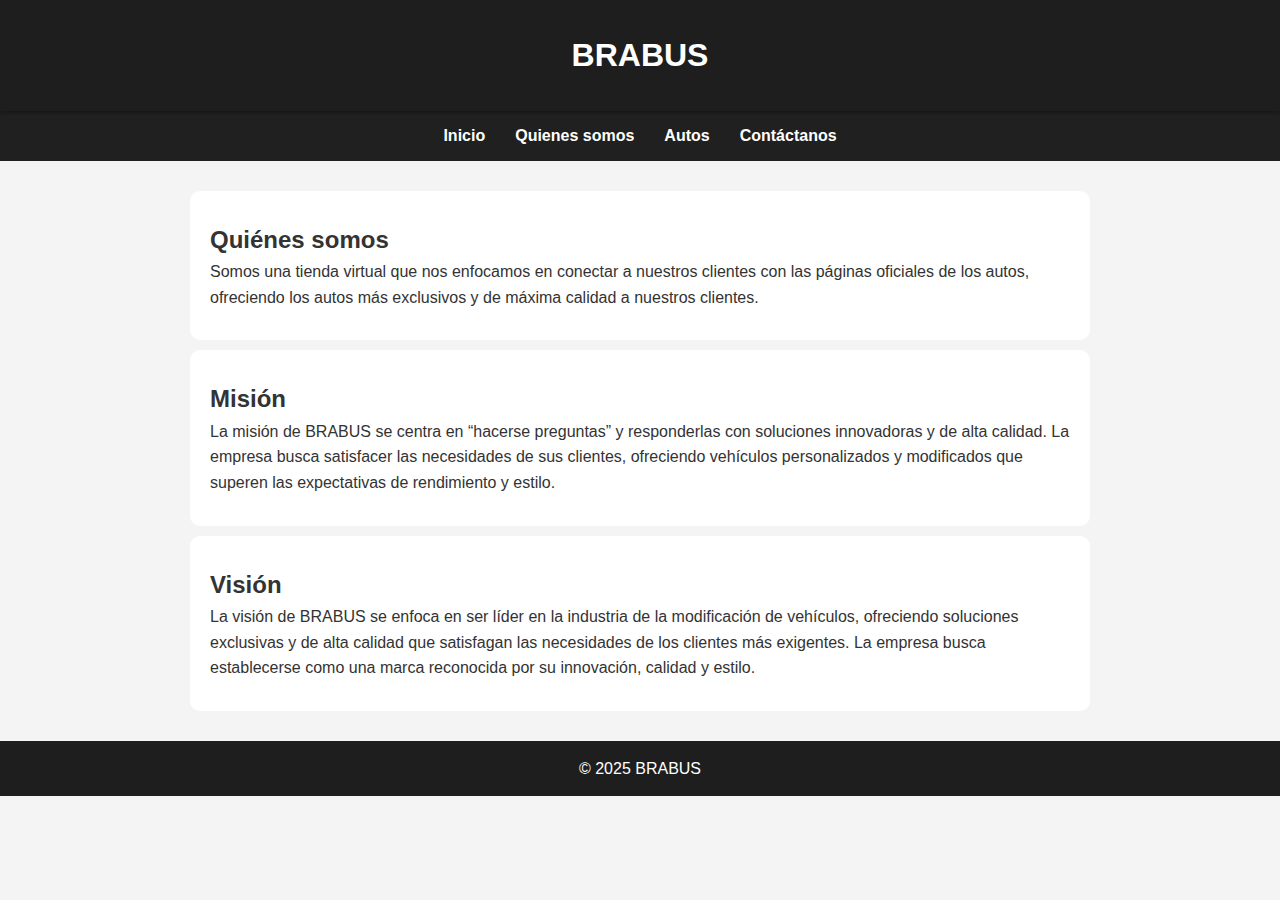
<file: prueba-desempeño/quienes-somos.html>
<!DOCTYPE html>
<html lang="es">
<head>
    <meta charset="UTF-8">
    <meta name="viewport" content="width=device-width, initial-scale=1.0">
    <title>Quiénes somos</title>
    <link rel="stylesheet" href="style.css">
</head>
<body>

    <!-- Encabezado -->
    <header>
        <h1>BRABUS</h1>
    </header>

    <!-- Navegación principal -->
    <nav>
        <a href="index.html">Inicio</a>
        <a href="quienes-somos.html">Quienes somos</a>
        <a href="autos.html">Autos</a>
        <a href="contacto.html">Contáctanos</a>
    </nav>

    <!-- Contenido principal -->
    <main class="todo">

        <!-- Sección: ¿Quiénes somos? -->
        <section id="quienes-somos">
            <h2>Quiénes somos</h2>
            <p>Somos una tienda virtual que nos enfocamos en conectar a nuestros clientes con las páginas oficiales de los autos, ofreciendo los autos más exclusivos y de máxima calidad a nuestros clientes.</p>
        </section>

        <!-- Sección: Misión -->
        <section id="mision">
            <h2>Misión</h2>
            <p>La misión de BRABUS se centra en “hacerse preguntas” y responderlas con soluciones innovadoras y de alta calidad. La empresa busca satisfacer las necesidades de sus clientes, ofreciendo vehículos personalizados y modificados que superen las expectativas de rendimiento y estilo.</p>
        </section>

        <!-- Sección: Visión -->
        <section id="vision">
            <h2>Visión</h2>
            <p>La visión de BRABUS se enfoca en ser líder en la industria de la modificación de vehículos, ofreciendo soluciones exclusivas y de alta calidad que satisfagan las necesidades de los clientes más exigentes. La empresa busca establecerse como una marca reconocida por su innovación, calidad y estilo.</p>
        </section>

    </main>

    <!-- Pie de página -->
    <footer>
        <p>&copy; 2025 BRABUS</p>
    </footer>

</body>
</html>
</file>
<file: src/css/style.css>
* {
    box-sizing: border-box;
    margin: 0;
    padding: 0;
}

html {
    scroll-behavior: smooth;
}

body {
    font-family: 'Segoe UI', Tahoma, Geneva, Verdana, sans-serif;
    background-color: #f4f4f4;
    background-size: cover;
    background-repeat: no-repeat;
    background-position: center;
    color: #333;
    line-height: 1.6;
}

/* Encabezado */
header {
    background-color: #1e1e1e;
    color: white;
    padding: 30px 20px;
    display: flex;
    justify-content: center;
    align-items: center;
    box-shadow: 0 2px 4px #0000004d;
}

/* Navegación */
nav {
    background-color: #000000de;
    padding: 12px 0;
    display: flex;
    justify-content: center;
    gap: 20px;
    flex-wrap: wrap;
}

nav a {
    color: white;
    text-decoration: none;
    font-weight: bold;
    transition: color 0.3s ease;
}

nav a:hover {
    color: #0084ff;
}

/* Animación al cargar contenido */
.todo {
    animation: fadeIn 1.5s ease-in-out;
    max-width: 2000px;
    margin: 30px auto;
    padding: 0 20px;
}

/* Secciones generales */
section {
    padding: 30px 20px;
    margin: 10px auto;
    background-color: #ffffff;
    border-radius: 10px;
    max-width: 1200px;
}

/* Estilo para artículos de productos */
.camionetas article,
.sedan article,
.super article {
    background: #f9f9f9;
    border-radius: 8px;
    padding: 18px;
    box-shadow: 0 1px 4px #001277c7;
    text-align: center;
    transition: transform 0.3s;
}

.camionetas, .sedan, .super {
    display: grid;
    grid-template-columns: repeat(auto-fit, minmax(280px, 1fr));
    gap: 24px;
    margin-bottom: 30px;
}

/* Imágenes */
img {
    max-width: 100%;
    border-radius: 15px;
    box-shadow: 0 2px 8px rgba(0,0,0,0.2);
    transition: transform 0.3s;
    margin-top: 15px;
}

img:hover {
    transform: scale(1.1);
}

/* Formulario */
form {
    display: flex;
    flex-direction: column;
}

input[type="text"],
input[type="email"],
textarea {
    padding: 10px;
    margin-top: 5px;
    border-radius: 5px;
    border: 1px solid #ccc;
    font-size: 16px;
}

input[type="submit"].boton {
    background-color: #1e1e1e;
    color: white;
    font-weight: bold;
    padding: 10px;
    margin-top: 10px;
    border: none;
    border-radius: 5px;
    cursor: pointer;
    transition: background-color 0.3s ease;
}

input[type="submit"].boton:hover {
    background-color: #444;
}

/* Redes sociales */
.redes {
    text-align: center;
    margin-top: 1rem;
}

.redes a {
    margin: 0 10px;
    color: #0077cc;
    text-decoration: none;
    transition: color 0.3s;
}

.redes a:hover,
.redes a:focus {
    color: #005599;
}

/* Pie de página */
footer {
    background-color: #1e1e1e;
    color: white;
    text-align: center;
    padding: 15px;
    margin-top: 30px;
}

/* Animación */
@keyframes fadeIn {
    from {opacity: 0;}
    to {opacity: 1;}
}

/* Responsividad */

/* Escritorio */
@media (min-width: 1024px) {
    nav {
        gap: 30px;
    }
    section {
        max-width: 900px;
    }
}

/* Tablet */
@media (max-width: 1023px) and (min-width: 768px) {
    nav {
        justify-content: center;
        gap: 25px;
    }
    section {
        max-width: 700px;
    }
}

/* Móvil */
@media (max-width: 767px) {
    nav {
        flex-direction: column;
        align-items: center;
        gap: 10px;
    }
    section {
        max-width: 90%;
        margin: 10px auto;
        padding: 20px 10px;
    }
}
</file>
<file: pagina 2/style.css>
* {
    box-sizing: border-box;
    margin: 0;
    padding: 0;
}

html {
    scroll-behavior: smooth;
}

body {
    font-family: 'Segoe UI', Tahoma, Geneva, Verdana, sans-serif;
    background-color: #f4f4f4;
    background-clip: url();
    background-size: cover;
    background-repeat: no-repeat;
    background-position: center;
    color: #333;
    line-height: 1.6;
}
/* encabezado */
header {
    background-color: #1e1e1e;
    color: white;
    padding: 30px 20px;
    display: flex;
    justify-content: center;
    align-items: center;
    box-shadow: 0 2px 4px #0000004d;
}
/* menu de navegacion */
nav {
    background-color: #000000de;
    padding: 12px 0;
    display: flex;
    justify-content: center;
    gap: 20px;
    flex-wrap: wrap;
}

nav a {
    color: white;
    text-decoration: none;
    font-weight: bold;
    transition: color 0.3s ease;
}

nav a:hover {
    color: #0084ff;
}

/* animacion de inicio */
.todo {
    animation: fadeIn 1.5s ease-in-out;
    max-width: 2000px;
    margin: 30px auto;
    padding: 0 20px;
}
/* imagenes */
img{
    max-width: 100%;
    border-radius: 15px;
    box-shadow: 0 2px 8px rgba(0,0,0,0.2);
    transition: transform 0.3s;
    margin-top: 15px;
  }
  
img:hover {
    transform: scale(1.1);
  }
/* contacto */
.redes {
    text-align: center;
    margin-top: 1rem;
  }
  
.redes a {
    margin: 0 10px;
    color: #0077cc;
    text-decoration: none;
    transition: color 0.3s;
  }
  
.redes a:hover,
.redes a:focus {
    color: #005599;
  }
/*  */
section {
    padding: 30px 20px;
    margin: 10px auto;
    background-color: #ffffff;
    border-radius: 10px;
    max-width: 1200px;
}
/* cartas de cada auto */
.camionetas, .sedan, .super {
    display: grid;
    grid-template-columns: repeat(3, 1fr);
    gap: 24px;
    margin-bottom: 30px;
}

.camionetas div, .sedan div, .super div {
    background: #f9f9f9;
    border-radius: 8px;
    padding: 18px;
    box-shadow: 0 1px 4px #001277c7;
    text-align: center;
    transition: transform 0.3s;
}
/* pie de pagina */
footer {
    background-color: #1e1e1e;
    color: white;
    text-align: center;
    padding: 15px;
    margin-top: 30px;
}
/* transcicion de inicio */
@keyframes fadeIn {
    from {opacity: 0;}
    to {opacity: 1;}
}
/* media queries */
@media (min-width: 1024px) {
    nav {
        gap: 30px;
    }
    section {
        max-width: 900px;
    }
}

/* Tablet 768px */
@media (max-width: 1023px) and (min-width: 768px) {
    nav {
        justify-content: center;
        gap: 25px;
    }
    section {
        max-width: 700px;
    }
}

/* Móvil 480px */
@media (max-width: 767px) {
    nav {
        flex-direction: column;
        align-items: center;
        gap: 10px;
    }
    section {
        max-width: 90%;
        margin: 10px auto;
        padding: 20px 10px;
    }
}
</file>
<file: prueba-desempeño/style.css>
* {
    box-sizing: border-box;
    margin: 0;
    padding: 0;
}

html {
    scroll-behavior: smooth;
}

body {
    font-family: 'Segoe UI', Tahoma, Geneva, Verdana, sans-serif;
    background-color: #f4f4f4;
    background-size: cover;
    background-repeat: no-repeat;
    background-position: center;
    color: #333;
    line-height: 1.6;
}

/* Encabezado */
header {
    background-color: #1e1e1e;
    color: white;
    padding: 30px 20px;
    display: flex;
    justify-content: center;
    align-items: center;
    box-shadow: 0 2px 4px #0000004d;
}

/* Navegación */
nav {
    background-color: #000000de;
    padding: 12px 0;
    display: flex;
    justify-content: center;
    gap: 20px;
    flex-wrap: wrap;
}

nav a {
    color: white;
    text-decoration: none;
    font-weight: bold;
    transition: color 0.3s ease;
}

nav a:hover {
    color: #0084ff;
}

/* Animación al cargar contenido */
.todo {
    animation: fadeIn 1.5s ease-in-out;
    max-width: 2000px;
    margin: 30px auto;
    padding: 0 20px;
}

/* Secciones generales */
section {
    padding: 30px 20px;
    margin: 10px auto;
    background-color: #ffffff;
    border-radius: 10px;
    max-width: 1200px;
}

/* Estilo para artículos de productos */
.camionetas article,
.sedan article,
.super article {
    background: #f9f9f9;
    border-radius: 8px;
    padding: 18px;
    box-shadow: 0 1px 4px #001277c7;
    text-align: center;
    transition: transform 0.3s;
}

.camionetas, .sedan, .super {
    display: grid;
    grid-template-columns: repeat(auto-fit, minmax(280px, 1fr));
    gap: 24px;
    margin-bottom: 30px;
}

/* Imágenes */
img {
    max-width: 100%;
    border-radius: 15px;
    box-shadow: 0 2px 8px rgba(0,0,0,0.2);
    transition: transform 0.3s;
    margin-top: 15px;
}

img:hover {
    transform: scale(1.1);
}

/* Formulario */
form {
    display: flex;
    flex-direction: column;
}

input[type="text"],
input[type="email"],
textarea {
    padding: 10px;
    margin-top: 5px;
    border-radius: 5px;
    border: 1px solid #ccc;
    font-size: 16px;
}

input[type="submit"].boton {
    background-color: #1e1e1e;
    color: white;
    font-weight: bold;
    padding: 10px;
    margin-top: 10px;
    border: none;
    border-radius: 5px;
    cursor: pointer;
    transition: background-color 0.3s ease;
}

input[type="submit"].boton:hover {
    background-color: #444;
}

/* Redes sociales */
.redes {
    text-align: center;
    margin-top: 1rem;
}

.redes a {
    margin: 0 10px;
    color: #0077cc;
    text-decoration: none;
    transition: color 0.3s;
}

.redes a:hover,
.redes a:focus {
    color: #005599;
}

/* Pie de página */
footer {
    background-color: #1e1e1e;
    color: white;
    text-align: center;
    padding: 15px;
    margin-top: 30px;
}

/* Animación */
@keyframes fadeIn {
    from {opacity: 0;}
    to {opacity: 1;}
}

/* Responsividad */

/* Escritorio */
@media (min-width: 1024px) {
    nav {
        gap: 30px;
    }
    section {
        max-width: 900px;
    }
}

/* Tablet */
@media (max-width: 1023px) and (min-width: 768px) {
    nav {
        justify-content: center;
        gap: 25px;
    }
    section {
        max-width: 700px;
    }
}

/* Móvil */
@media (max-width: 767px) {
    nav {
        flex-direction: column;
        align-items: center;
        gap: 10px;
    }
    section {
        max-width: 90%;
        margin: 10px auto;
        padding: 20px 10px;
    }
}
</file>
